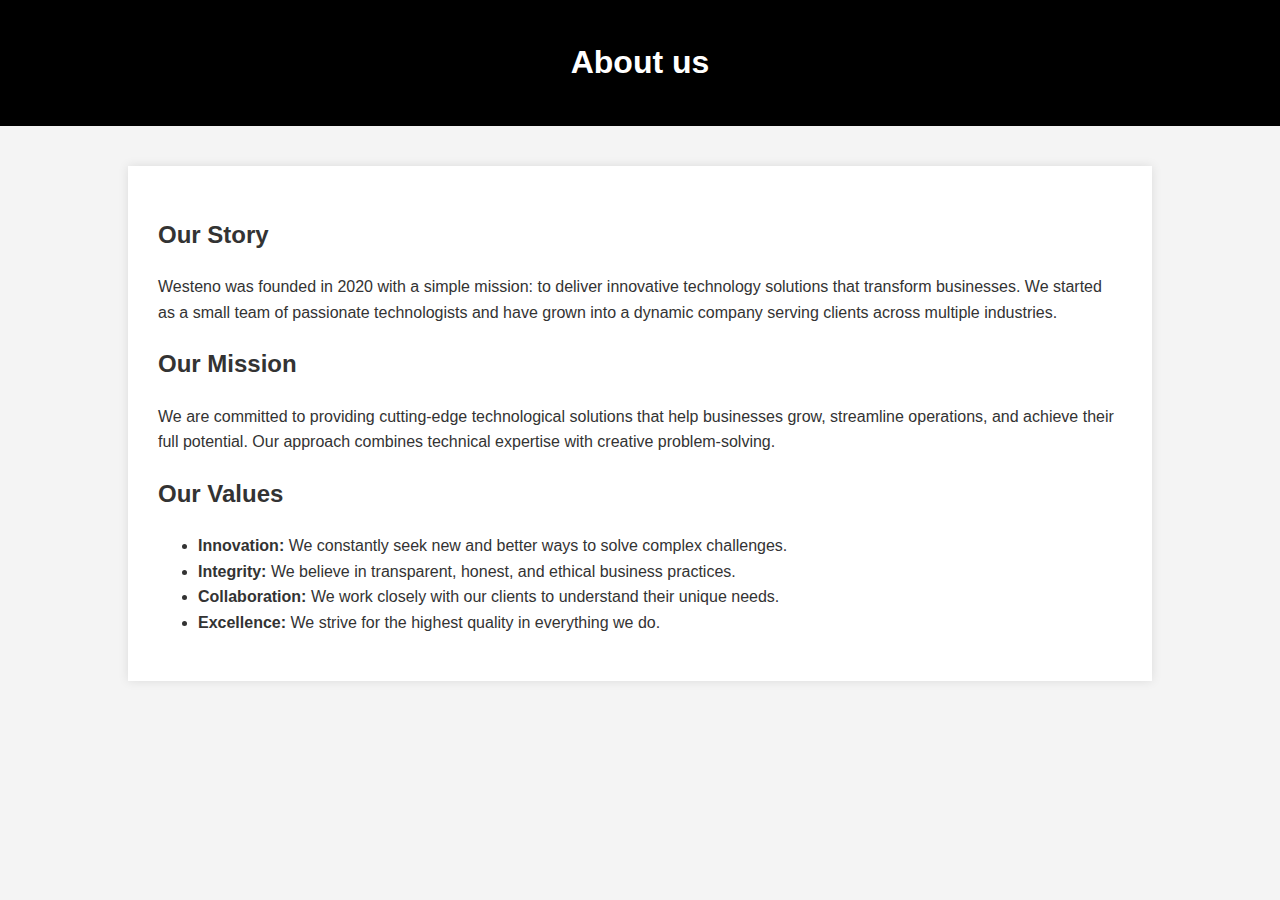
<file: About/about.html>
<!DOCTYPE html>
<html lang="en">
<head>
    <meta charset="UTF-8">
    <meta name="viewport" content="width=device-width, initial-scale=1.0">
    <title>About us</title>
    <style>
        body {
            font-family: Arial, sans-serif;
            line-height: 1.6;
            margin: 0;
            padding: 0;
            background-color: #f4f4f4;
            color: #333;
        }
        .container {
            width: 80%;
            margin: auto;
            overflow: hidden;
            padding: 20px;
        }
        header {
            background-color: black;
            color: white;
            text-align: center;
            padding: 1rem;
        }
        .about-content {
            background-color: white;
            padding: 30px;
            margin-top: 20px;
            box-shadow: 0 0 10px rgba(0,0,0,0.1);
        }
        .team-section {
            display: flex;
            justify-content: space-around;
            margin-top: 30px;
        }
        .team-member {
            text-align: center;
            width: 30%;
        }
        .team-member img {
            width: 150px;
            height: 150px;
            border-radius: 50%;
            object-fit: cover;
        }
        @media (max-width: 768px) {
            .team-section {
                flex-direction: column;
            }
            .team-member {
                width: 100%;
                margin-bottom: 20px;
            }
        }
    </style>
</head>
<body>
    <header>
        <h1>About us</h1>
    </header>
    
    <div class="container">
        <div class="about-content">
            <h2>Our Story</h2>
            <p>Westeno was founded in 2020 with a simple mission: to deliver innovative technology solutions that transform businesses. We started as a small team of passionate technologists and have grown into a dynamic company serving clients across multiple industries.</p>
            
            <h2>Our Mission</h2>
            <p>We are committed to providing cutting-edge technological solutions that help businesses grow, streamline operations, and achieve their full potential. Our approach combines technical expertise with creative problem-solving.</p>
            
            <h2>Our Values</h2>
            <ul>
                <li><strong>Innovation:</strong> We constantly seek new and better ways to solve complex challenges.</li>
                <li><strong>Integrity:</strong> We believe in transparent, honest, and ethical business practices.</li>
                <li><strong>Collaboration:</strong> We work closely with our clients to understand their unique needs.</li>
                <li><strong>Excellence:</strong> We strive for the highest quality in everything we do.</li>
            </ul>
        </div>

        
        </div>
    </div>
</body>
</html>
</file>
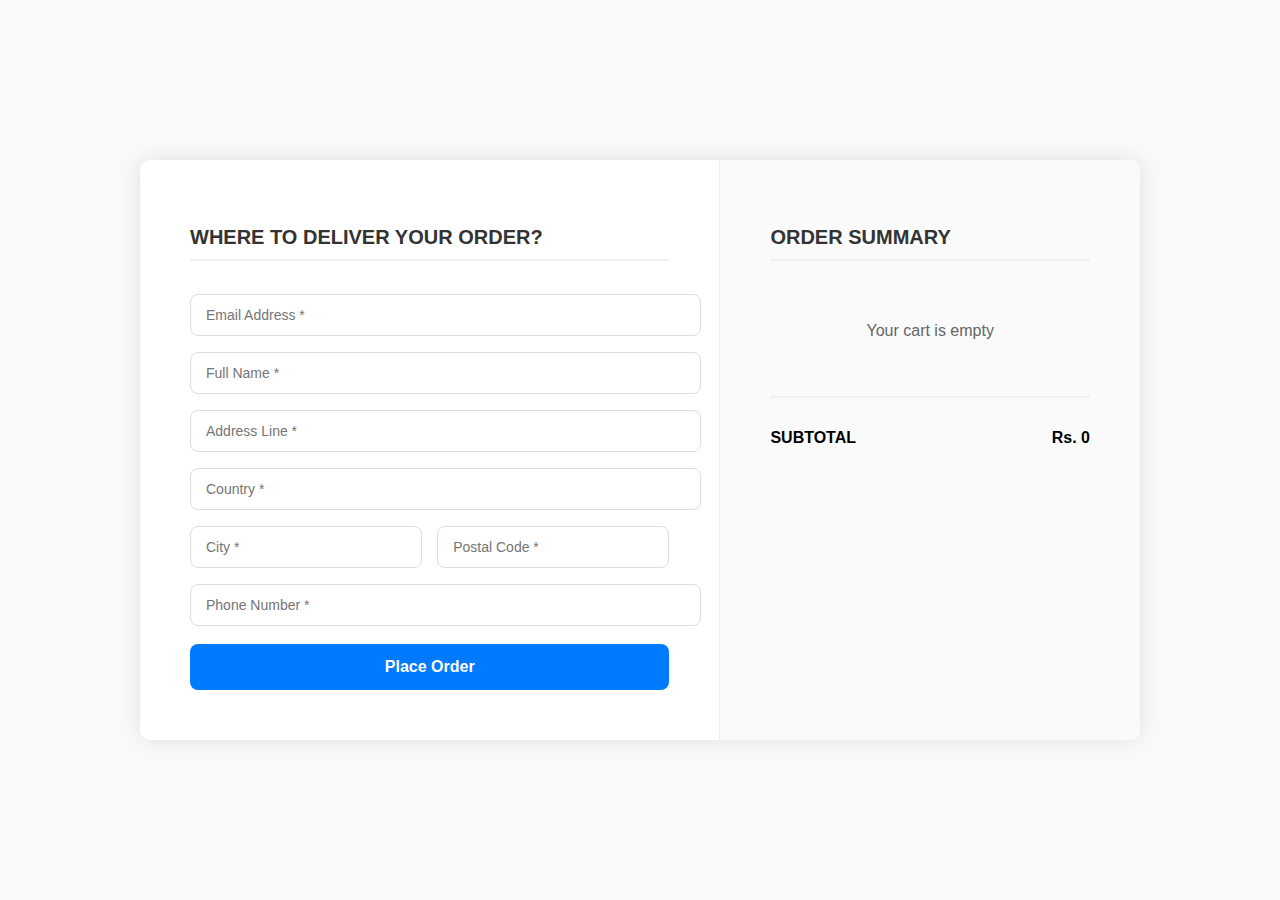
<file: CheckOut/checkout.html>
<!DOCTYPE html>
<html lang="en">

<head>
    <meta charset="UTF-8">
    <meta name="viewport" content="width=device-width, initial-scale=1.0">
    <title>Checkout | Men's Collection</title>
    <link rel="stylesheet" href="checkout.css">
    <link rel="stylesheet" href="https://cdnjs.cloudflare.com/ajax/libs/font-awesome/6.0.0/css/all.min.css">
</head>

<body>
    <div class="checkout-container">
        <div class="form-section">
            <h2>WHERE TO DELIVER YOUR ORDER?</h2>
            <div id="checkout-form" onsubmit="return false" >
                <input type="email" name="email" id="email" placeholder="Email Address *" required>
                <input type="text" name="name" id="name" placeholder="Full Name *" required>
                <input type="text" name="address" id="address" placeholder="Address Line *" required>
                <input type="text" name="country" placeholder="Country *" required>
                <div class="row">
                    <input type="text" name="city" placeholder="City *" required>
                    <input type="text" name="postalCode" placeholder="Postal Code *" required>
                </div>
                <input type="text" name="phone" id="phone" placeholder="Phone Number *" required>
                <button id="order-btn" >Place Order</button>
            </div>
        </div>
        
        <div class="summary-section">
            <h2>ORDER SUMMARY</h2>
            <div class="products-container">
                <!-- Products will be dynamically inserted here -->
            </div>
            <div class="subtotal">
                <p>SUBTOTAL</p>
                <p class="subtotal-amount">Rs. 0</p>
            </div>
        </div>
    </div>
    
    <script src="checkout.js"></script>
</body>
</html>
</file>
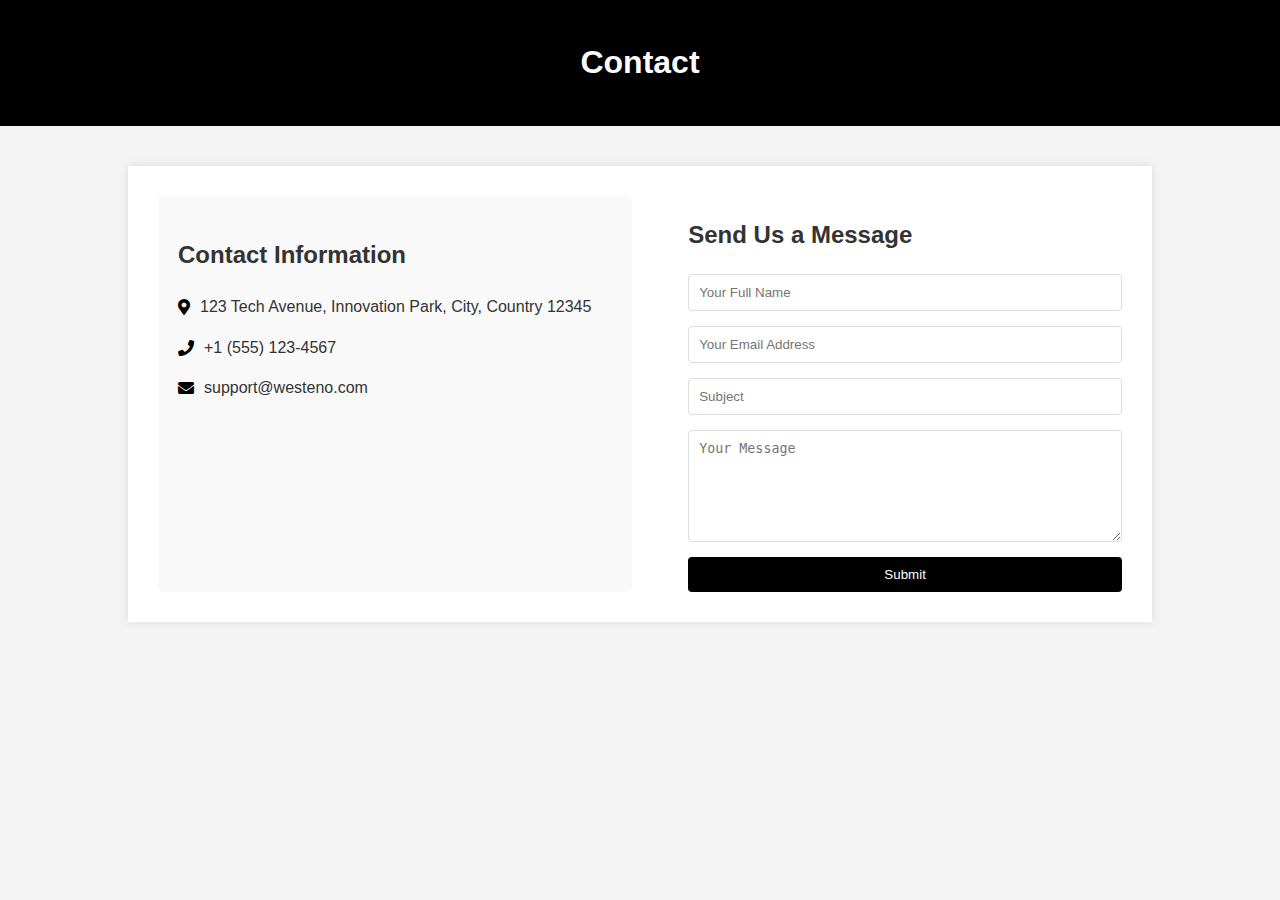
<file: Contact/contact.html>
<!DOCTYPE html>
<html lang="en">
<head>
    <meta charset="UTF-8">
    <meta name="viewport" content="width=device-width, initial-scale=1.0">
    <title>Contact Westeno - Get in Touch</title>
    <style>
        body {
            font-family: Arial, sans-serif;
            line-height: 1.6;
            margin: 0;
            padding: 0;
            background-color: #f4f4f4;
            color: #333;
        }
        .container {
            width: 80%;
            margin: auto;
            overflow: hidden;
            padding: 20px;
        }
        header {
            background-color: black;
            color: white;
            text-align: center;
            padding: 1rem;
        }
        .contact-section {
            background-color: white;
            padding: 30px;
            margin-top: 20px;
            box-shadow: 0 0 10px rgba(0,0,0,0.1);
            display: flex;
            justify-content: space-between;
        }
        .contact-info, .contact-form {
            width: 45%;
        }
        .contact-info {
            background-color: #f9f9f9;
            padding: 20px;
            border-radius: 5px;
        }
        .contact-form form {
            display: flex;
            flex-direction: column;
        }
        .contact-form input, 
        .contact-form textarea {
            margin-bottom: 15px;
            padding: 10px;
            border: 1px solid #ddd;
            border-radius: 4px;
        }
        .contact-form button {
            background-color: black;
            color: white;
            padding: 10px 20px;
            border: none;
            border-radius: 4px;
            cursor: pointer;
            transition: background-color 0.3s ease;
        }
        .contact-form button:hover {
            background-color: #023e6d;
        }
        .contact-info-item {
            margin-bottom: 15px;
            display: flex;
            align-items: center;
        }
        .contact-info-item i {
            margin-right: 10px;
            color: black;
        }
        @media (max-width: 768px) {
            .contact-section {
                flex-direction: column;
            }
            .contact-info, 
            .contact-form {
                width: 100%;
                margin-bottom: 20px;
            }
        }
    </style>
    <link rel="stylesheet" href="https://cdnjs.cloudflare.com/ajax/libs/font-awesome/5.15.3/css/all.min.css">
</head>
<body>
    <header>
        <h1>Contact </h1>
    </header>
    
    <div class="container">
        <div class="contact-section">
            <div class="contact-info">
                <h2>Contact Information</h2>
                <div class="contact-info-item">
                    <i class="fas fa-map-marker-alt"></i>
                    <span>123 Tech Avenue, Innovation Park, City, Country 12345</span>
                </div>
                <div class="contact-info-item">
                    <i class="fas fa-phone"></i>
                    <span>+1 (555) 123-4567</span>
                </div>
                <div class="contact-info-item">
                    <i class="fas fa-envelope"></i>
                    <span>support@westeno.com</span>
                </div>

                
            </div>
            
            <div class="contact-form">
                <h2>Send Us a Message</h2>
                <form action="#" method="post">
                    <input type="text" name="name" placeholder="Your Full Name" required>
                    <input type="email" name="email" placeholder="Your Email Address" required>
                    <input type="text" name="subject" placeholder="Subject" required>
                    <textarea name="message" placeholder="Your Message" rows="6" required></textarea>
                    <button type="submit">Submit</button>
                </form>
            </div>
        </div>
    </div>
</body>
</html>
</file>
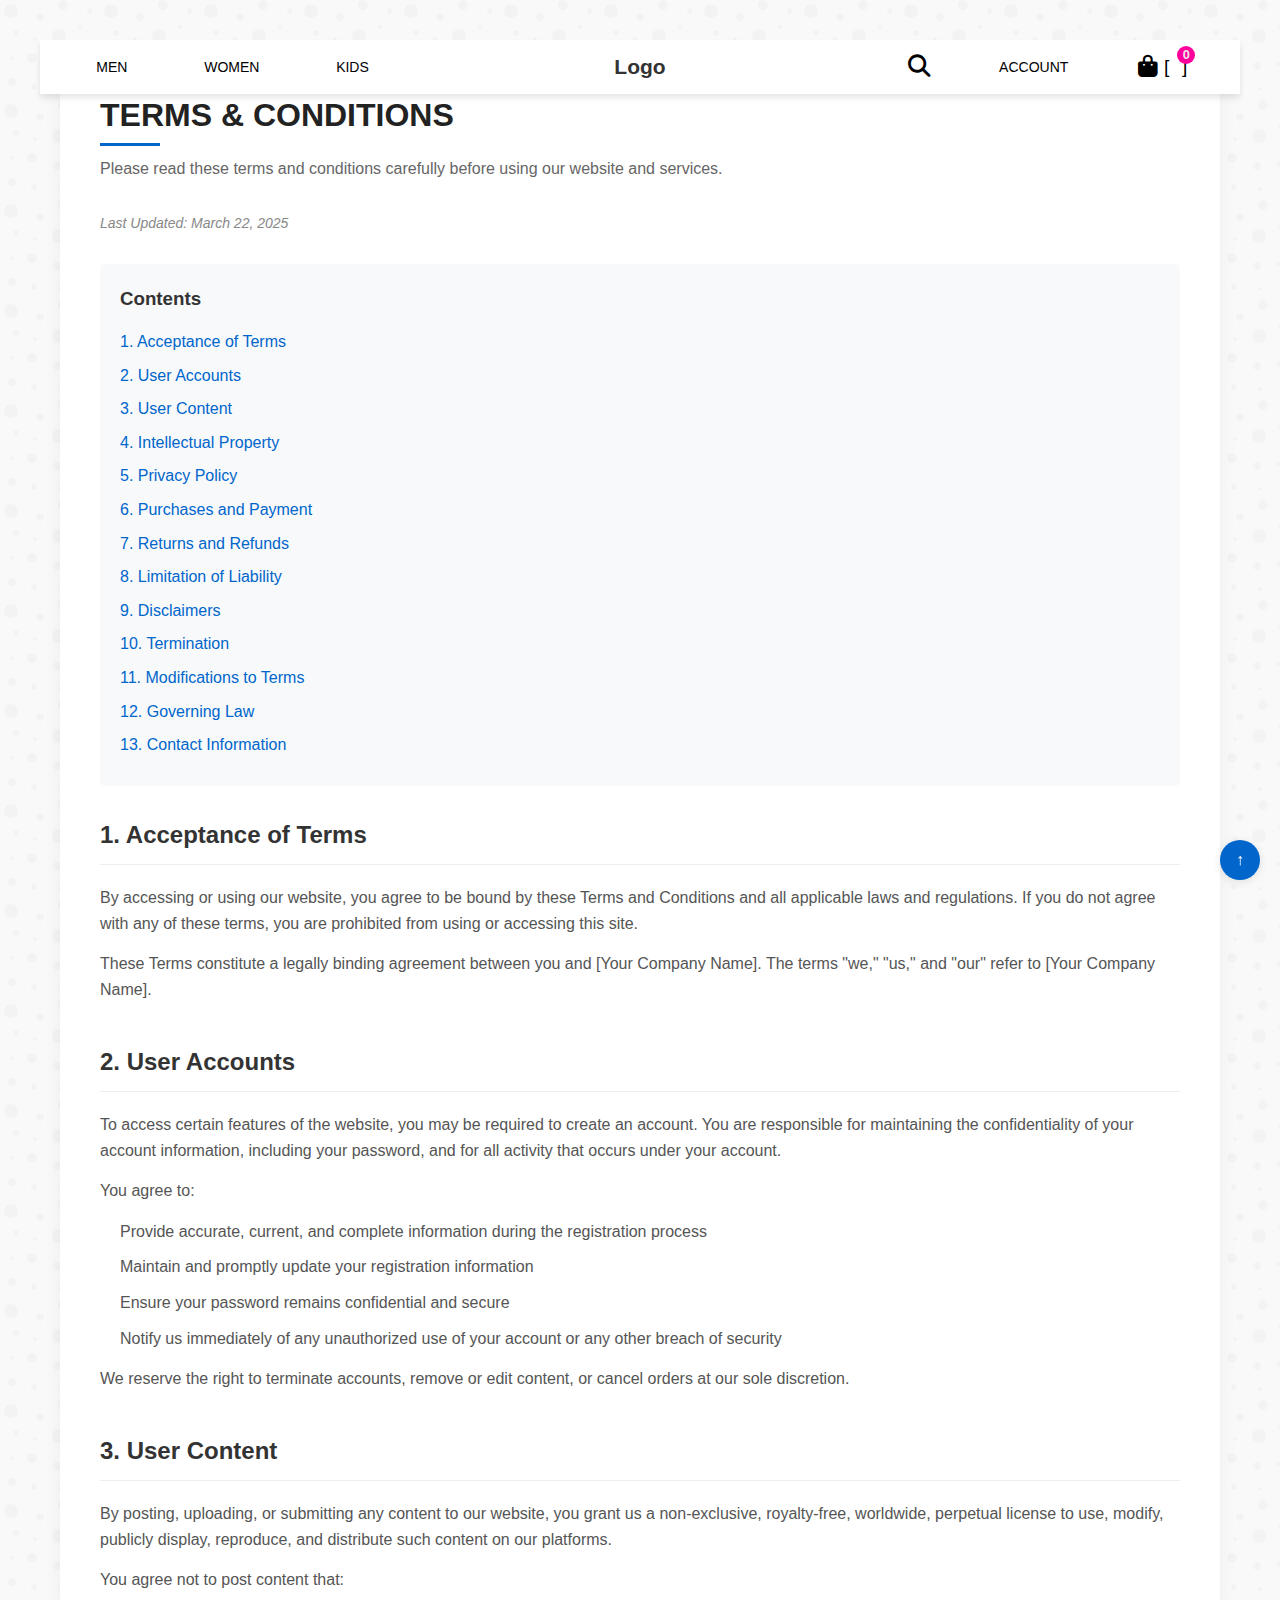
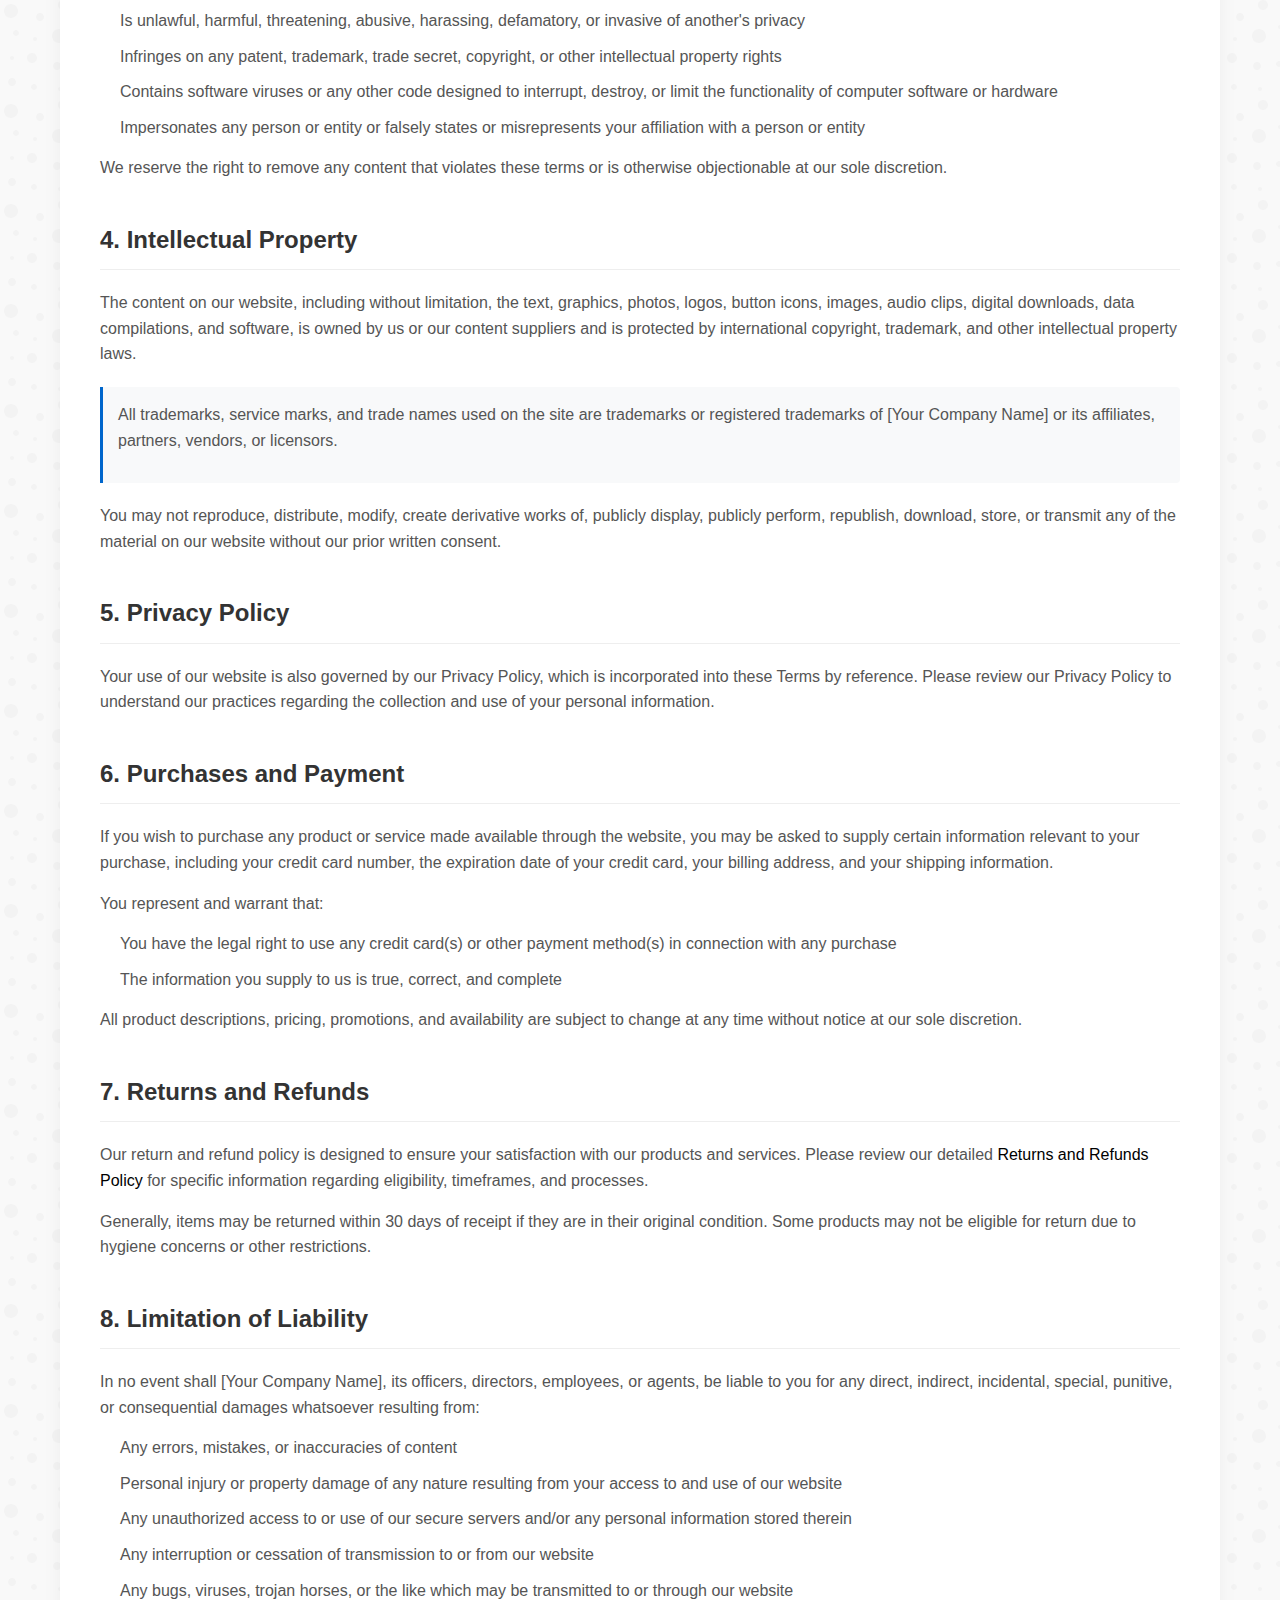
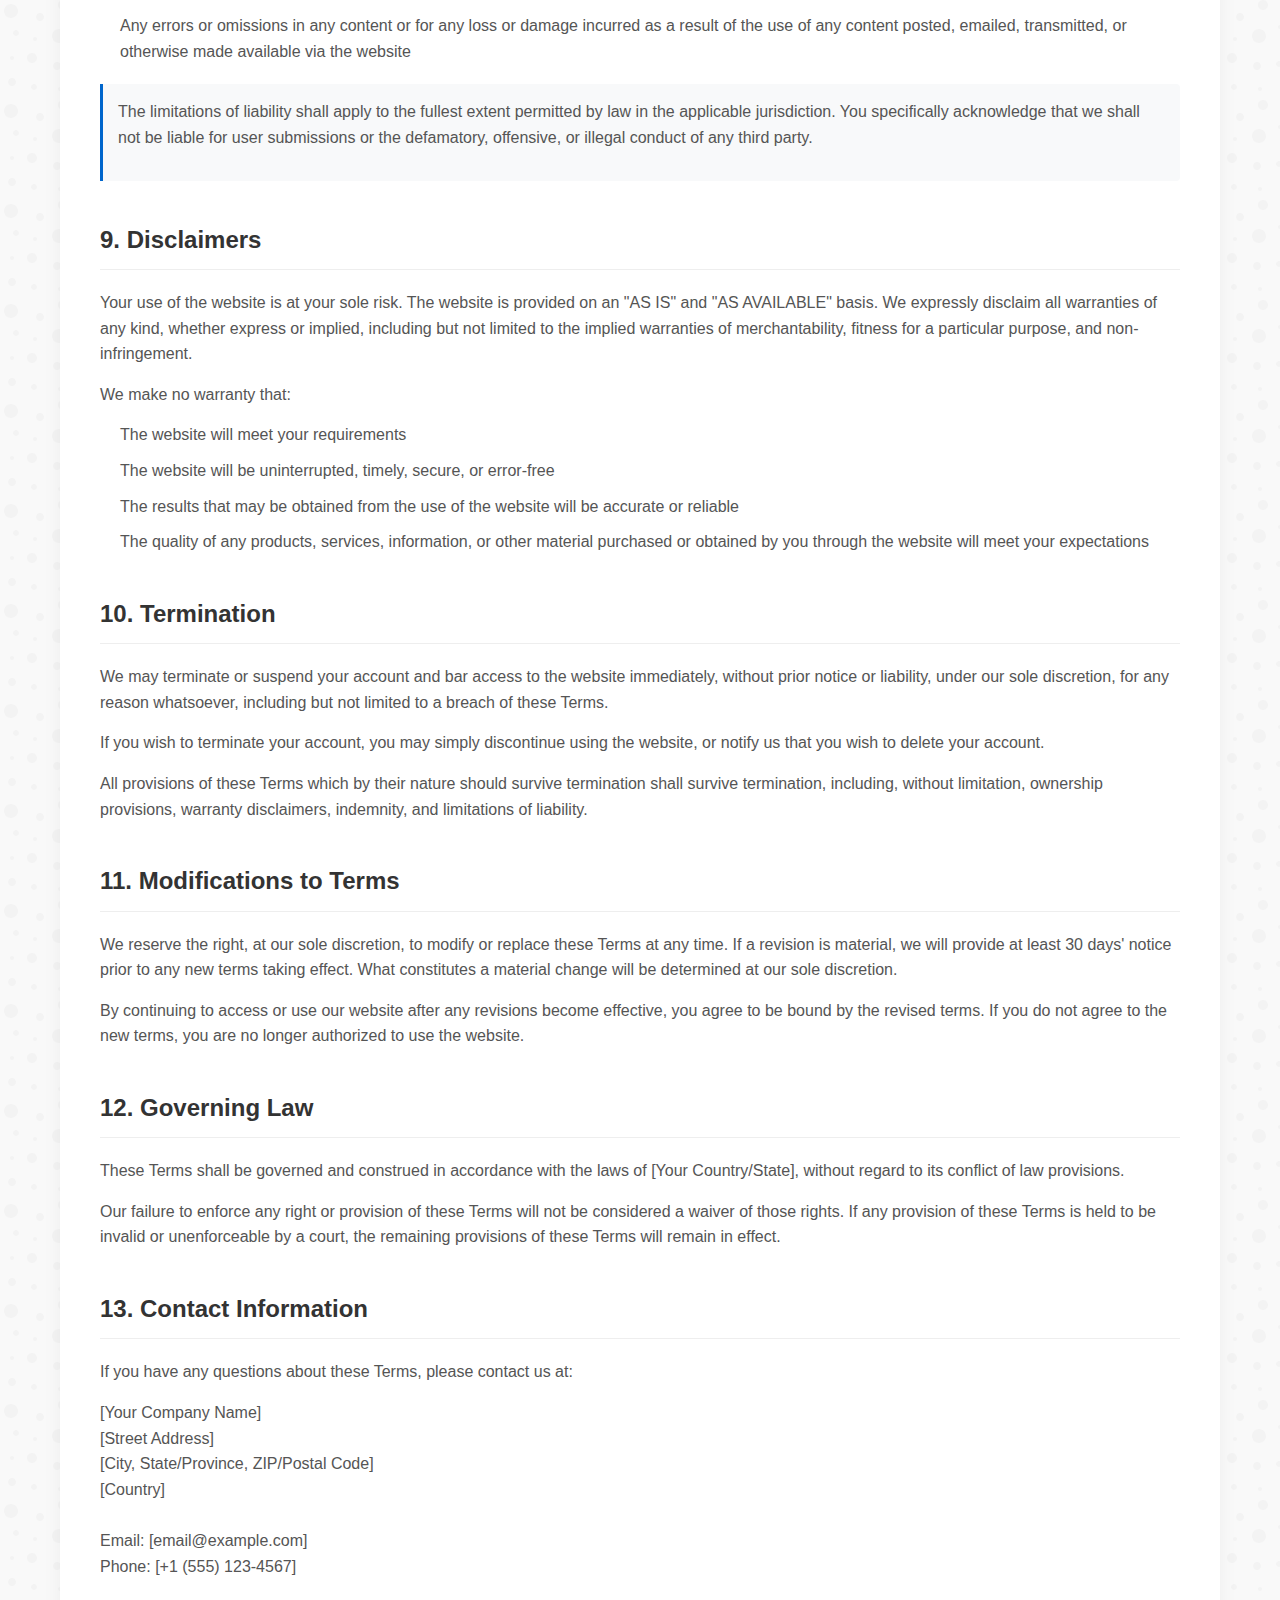
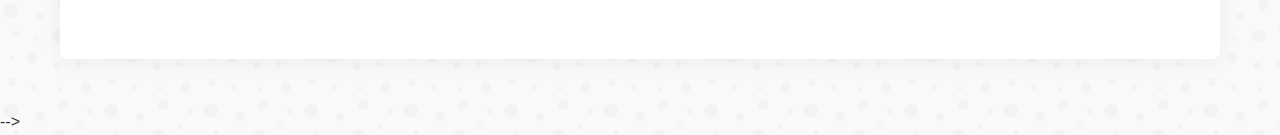
<file: Terms & Condition/termsCondition.html>
<!DOCTYPE html>
<html lang="en">

<head>
    <meta charset="UTF-8">
    <meta name="viewport" content="width=device-width, initial-scale=1.0">
    <title>Terms & Conditions</title>
    <link rel="stylesheet" href="../../style.css">
    <link rel="stylesheet" href="https://cdnjs.cloudflare.com/ajax/libs/font-awesome/6.7.2/css/all.min.css"
        integrity="sha512-Evv84Mr4kqVGRNSgIGL/F/aIDqQb7xQ2vcrdIwxfjThSH8CSR7PBEakCr51Ck+w+/U6swU2Im1vVX0SVk9ABhg=="
        crossorigin="anonymous" referrerpolicy="no-referrer" />

    <style>
        * {
            margin: 0;
            padding: 0;
            box-sizing: border-box;
        }

        body {
            font-family: 'Arial', sans-serif;
            line-height: 1.6;
            color: #333;
            background-color: #f9f9f9;
            background-image: url("data:image/svg+xml,%3Csvg width='100' height='100' viewBox='0 0 100 100' xmlns='http://www.w3.org/2000/svg'%3E%3Cpath d='M11 18c3.866 0 7-3.134 7-7s-3.134-7-7-7-7 3.134-7 7 3.134 7 7 7zm48 25c3.866 0 7-3.134 7-7s-3.134-7-7-7-7 3.134-7 7 3.134 7 7 7zm-43-7c1.657 0 3-1.343 3-3s-1.343-3-3-3-3 1.343-3 3 1.343 3 3 3zm63 31c1.657 0 3-1.343 3-3s-1.343-3-3-3-3 1.343-3 3 1.343 3 3 3zM34 90c1.657 0 3-1.343 3-3s-1.343-3-3-3-3 1.343-3 3 1.343 3 3 3zm56-76c1.657 0 3-1.343 3-3s-1.343-3-3-3-3 1.343-3 3 1.343 3 3 3zM12 86c2.21 0 4-1.79 4-4s-1.79-4-4-4-4 1.79-4 4 1.79 4 4 4zm28-65c2.21 0 4-1.79 4-4s-1.79-4-4-4-4 1.79-4 4 1.79 4 4 4zm23-11c2.76 0 5-2.24 5-5s-2.24-5-5-5-5 2.24-5 5 2.24 5 5 5zm-6 60c2.21 0 4-1.79 4-4s-1.79-4-4-4-4 1.79-4 4 1.79 4 4 4zm29 22c2.76 0 5-2.24 5-5s-2.24-5-5-5-5 2.24-5 5 2.24 5 5 5zM32 63c2.76 0 5-2.24 5-5s-2.24-5-5-5-5 2.24-5 5 2.24 5 5 5zm57-13c2.76 0 5-2.24 5-5s-2.24-5-5-5-5 2.24-5 5 2.24 5 5 5zm-9-21c1.105 0 2-.895 2-2s-.895-2-2-2-2 .895-2 2 .895 2 2 2zM60 91c1.105 0 2-.895 2-2s-.895-2-2-2-2 .895-2 2 .895 2 2 2zM35 41c1.105 0 2-.895 2-2s-.895-2-2-2-2 .895-2 2 .895 2 2 2zM12 60c1.105 0 2-.895 2-2s-.895-2-2-2-2 .895-2 2 .895 2 2 2z' fill='%23dddddd' fill-opacity='0.2' fill-rule='evenodd'/%3E%3C/svg%3E");
        }

        .container {
            max-width: 1200px;
            margin: 0 auto;
            padding: 0 20px;
        }

        header {
            background-color: #fff;
            box-shadow: 0 2px 10px rgba(0, 0, 0, 0.1);
            padding: 20px 0;
            position: sticky;
            top: 0;
            z-index: 100;
        }

        .header-content {
            display: flex;
            justify-content: space-between;
            align-items: center;
        }

        .logo {
            font-size: 24px;
            font-weight: 700;
            color: #333;
            text-decoration: none;
        }

        nav ul {
            display: flex;
            list-style: none;
        }

        nav ul li {
            margin-left: 30px;
        }

        nav ul li a {
            text-decoration: none;
            color: #555;
            font-weight: 500;
            transition: color 0.3s ease;
        }

        nav ul li a:hover {
            color: #0066cc;
        }

        .terms-section {
            background-color: #fff;
            border-radius: 8px;
            box-shadow: 0 4px 20px rgba(0, 0, 0, 0.05);
            margin: 50px 0;
            padding: 40px;
        }

        .terms-header {
            margin-bottom: 30px;
            position: relative;
        }

        .terms-header h1 {
            font-size: 32px;
            color: #222;
            margin-bottom: 15px;
            position: relative;
            display: inline-block;
        }

        .terms-header h1:after {
            content: '';
            position: absolute;
            left: 0;
            bottom: -5px;
            width: 60px;
            height: 3px;
            background-color: #0066cc;
        }

        .terms-header p {
            color: #666;
            font-size: 16px;
        }

        .last-updated {
            font-style: italic;
            color: #888;
            margin-bottom: 30px;
            font-size: 14px;
        }

        .section {
            margin-bottom: 40px;
        }

        .section h2 {
            font-size: 24px;
            color: #333;
            margin-bottom: 20px;
            padding-bottom: 10px;
            border-bottom: 1px solid #eee;
        }

        .section p,
        .section ul {
            margin-bottom: 15px;
            color: #555;
        }

        .section ul {
            padding-left: 20px;
        }

        .section li {
            margin-bottom: 10px;
        }

        .highlight {
            background-color: #f8f9fa;
            border-left: 3px solid #0066cc;
            padding: 15px;
            margin: 20px 0;
            border-radius: 0 4px 4px 0;
        }

        footer {
            background-color: #333;
            color: #fff;
            padding: 40px 0;
            margin-top: 50px;
        }

        .footer-content {
            display: flex;
            justify-content: space-between;
            flex-wrap: wrap;
        }

        .footer-column {
            flex: 1;
            min-width: 250px;
            margin-right: 20px;
            margin-bottom: 20px;
        }

        .footer-column h3 {
            font-size: 18px;
            margin-bottom: 20px;
            position: relative;
            padding-bottom: 10px;
        }

        .footer-column h3:after {
            content: '';
            position: absolute;
            left: 0;
            bottom: 0;
            width: 40px;
            height: 2px;
            background-color: #0066cc;
        }

        .footer-column ul {
            list-style: none;
        }

        .footer-column ul li {
            margin-bottom: 10px;
        }

        .footer-column ul li a {
            color: #ddd;
            text-decoration: none;
            transition: color 0.3s ease;
        }

        .footer-column ul li a:hover {
            color: #0066cc;
        }

        .footer-bottom {
            border-top: 1px solid #444;
            padding-top: 20px;
            margin-top: 20px;
            text-align: center;
            font-size: 14px;
            color: #aaa;
        }

        .table-of-contents {
            background-color: #f8f9fa;
            padding: 20px;
            border-radius: 5px;
            margin-bottom: 30px;
        }

        .table-of-contents h3 {
            margin-bottom: 15px;
        }

        .table-of-contents ul {
            list-style-type: none;
            padding-left: 0;
        }

        .table-of-contents ul li {
            margin-bottom: 8px;
        }

        .table-of-contents ul li a {
            color: #0066cc;
            text-decoration: none;
        }

        .table-of-contents ul li a:hover {
            text-decoration: underline;
        }

        .back-to-top {
            position: fixed;
            bottom: 20px;
            right: 20px;
            background-color: #0066cc;
            color: white;
            width: 40px;
            height: 40px;
            border-radius: 50%;
            display: flex;
            justify-content: center;
            align-items: center;
            text-decoration: none;
            box-shadow: 0 2px 10px rgba(0, 0, 0, 0.1);
            transition: background-color 0.3s;
        }

        .back-to-top:hover {
            background-color: #0055aa;
        }

        /* Responsive adjustments */
        @media (max-width: 768px) {
            .terms-section {
                padding: 30px 20px;
            }

            .terms-header h1 {
                font-size: 28px;
            }

            .section h2 {
                font-size: 22px;
            }

            nav {
                display: none;
            }
        }
    </style>
</head>

<body>

    <nav>

        <!-- HAMBURGER ICON -->
        <div id="menu">
            <span></span>
            <span></span>
            <span></span>
        </div>

        <!-- PAGE NAVIGATOR -->
        <div id="pageDirector">

            <a href="men.html">MEN</a>
            <a href="/Pages/Women Collection/women.html">WOMEN</a>
            <a href="kids.html">KIDS</a>

        </div>

        <!-- LOGO -->
        <div id="logo">
            <h2>
                Logo
            </h2>
        </div>

        <!-- OTHERS -->
        <div id="other">

            <button class="bagBtn" id="search">
                <i class="fa-solid fa-magnifying-glass"></i> 
                
            </button>
            <button class="bagBtn" id="accountBtn">ACCOUNT</button>
            <button class="bagBtn" id="openBag" > <span class="btnText"><i class="fa-solid fa-bag-shopping"></i></span> &nbsp;<span class="bracket">[</span>&nbsp; <span id="cartNumber">0</span> &nbsp;<span class="bracket">]</span> </button>

        </div>

        <div id="smallScreenNav">
            <a href="#">MEN</a>
            <div id="divider"></div>
            <a href="#">WOMEN</a>
            <div id="divider"></div>
            <a href="#">KIDS</a>
            <div id="divider"></div>

            <button class="bagBtn">ACCOUNT</button>
        </div>

        <div id="bags">
            
            <div id="bagTopSection">
                <h4>BAGS</h4>
                <p class="cross" id="closeBtn">
                    <i class="fa-solid fa-xmark"></i>
                </p>
            </div>

            <div id="bagCart">
                
            </div>

        </div>

</nav>


    <main class="container">
        <section class="terms-section">
            <div class="terms-header">
                <h1>TERMS & CONDITIONS</h1>
                <p>Please read these terms and conditions carefully before using our website and services.</p>
            </div>

            <p class="last-updated">Last Updated: March 22, 2025</p>

            <div class="table-of-contents">
                <h3>Contents</h3>
                <ul>
                    <li><a href="#acceptance">1. Acceptance of Terms</a></li>
                    <li><a href="#account">2. User Accounts</a></li>
                    <li><a href="#content">3. User Content</a></li>
                    <li><a href="#intellectual">4. Intellectual Property</a></li>
                    <li><a href="#privacy">5. Privacy Policy</a></li>
                    <li><a href="#purchases">6. Purchases and Payment</a></li>
                    <li><a href="#returns">7. Returns and Refunds</a></li>
                    <li><a href="#liability">8. Limitation of Liability</a></li>
                    <li><a href="#disclaimers">9. Disclaimers</a></li>
                    <li><a href="#termination">10. Termination</a></li>
                    <li><a href="#modifications">11. Modifications to Terms</a></li>
                    <li><a href="#governing">12. Governing Law</a></li>
                    <li><a href="#contact">13. Contact Information</a></li>
                </ul>
            </div>

            <div id="acceptance" class="section">
                <h2>1. Acceptance of Terms</h2>
                <p>By accessing or using our website, you agree to be bound by these Terms and Conditions and all
                    applicable laws and regulations. If you do not agree with any of these terms, you are prohibited
                    from using or accessing this site.</p>
                <p>These Terms constitute a legally binding agreement between you and [Your Company Name]. The terms
                    "we," "us," and "our" refer to [Your Company Name].</p>
            </div>

            <div id="account" class="section">
                <h2>2. User Accounts</h2>
                <p>To access certain features of the website, you may be required to create an account. You are
                    responsible for maintaining the confidentiality of your account information, including your
                    password, and for all activity that occurs under your account.</p>
                <p>You agree to:</p>
                <ul>
                    <li>Provide accurate, current, and complete information during the registration process</li>
                    <li>Maintain and promptly update your registration information</li>
                    <li>Ensure your password remains confidential and secure</li>
                    <li>Notify us immediately of any unauthorized use of your account or any other breach of security
                    </li>
                </ul>
                <p>We reserve the right to terminate accounts, remove or edit content, or cancel orders at our sole
                    discretion.</p>
            </div>

            <div id="content" class="section">
                <h2>3. User Content</h2>
                <p>By posting, uploading, or submitting any content to our website, you grant us a non-exclusive,
                    royalty-free, worldwide, perpetual license to use, modify, publicly display, reproduce, and
                    distribute such content on our platforms.</p>
                <p>You agree not to post content that:</p>
                <ul>
                    <li>Is unlawful, harmful, threatening, abusive, harassing, defamatory, or invasive of another's
                        privacy</li>
                    <li>Infringes on any patent, trademark, trade secret, copyright, or other intellectual property
                        rights</li>
                    <li>Contains software viruses or any other code designed to interrupt, destroy, or limit the
                        functionality of computer software or hardware</li>
                    <li>Impersonates any person or entity or falsely states or misrepresents your affiliation with a
                        person or entity</li>
                </ul>
                <p>We reserve the right to remove any content that violates these terms or is otherwise objectionable at
                    our sole discretion.</p>
            </div>

            <div id="intellectual" class="section">
                <h2>4. Intellectual Property</h2>
                <p>The content on our website, including without limitation, the text, graphics, photos, logos, button
                    icons, images, audio clips, digital downloads, data compilations, and software, is owned by us or
                    our content suppliers and is protected by international copyright, trademark, and other intellectual
                    property laws.</p>
                <div class="highlight">
                    <p>All trademarks, service marks, and trade names used on the site are trademarks or registered
                        trademarks of [Your Company Name] or its affiliates, partners, vendors, or licensors.</p>
                </div>
                <p>You may not reproduce, distribute, modify, create derivative works of, publicly display, publicly
                    perform, republish, download, store, or transmit any of the material on our website without our
                    prior written consent.</p>
            </div>

            <div id="privacy" class="section">
                <h2>5. Privacy Policy</h2>
                <p>Your use of our website is also governed by our Privacy Policy, which is incorporated into these
                    Terms by reference. Please review our Privacy Policy to understand our practices regarding the
                    collection and use of your personal information.</p>
            </div>

            <div id="purchases" class="section">
                <h2>6. Purchases and Payment</h2>
                <p>If you wish to purchase any product or service made available through the website, you may be asked
                    to supply certain information relevant to your purchase, including your credit card number, the
                    expiration date of your credit card, your billing address, and your shipping information.</p>
                <p>You represent and warrant that:</p>
                <ul>
                    <li>You have the legal right to use any credit card(s) or other payment method(s) in connection with
                        any purchase</li>
                    <li>The information you supply to us is true, correct, and complete</li>
                </ul>
                <p>All product descriptions, pricing, promotions, and availability are subject to change at any time
                    without notice at our sole discretion.</p>
            </div>

            <div id="returns" class="section">
                <h2>7. Returns and Refunds</h2>
                <p>Our return and refund policy is designed to ensure your satisfaction with our products and services.
                    Please review our detailed <a href="/returns-policy">Returns and Refunds Policy</a> for specific
                    information regarding eligibility, timeframes, and processes.</p>
                <p>Generally, items may be returned within 30 days of receipt if they are in their original condition.
                    Some products may not be eligible for return due to hygiene concerns or other restrictions.</p>
            </div>

            <div id="liability" class="section">
                <h2>8. Limitation of Liability</h2>
                <p>In no event shall [Your Company Name], its officers, directors, employees, or agents, be liable to
                    you for any direct, indirect, incidental, special, punitive, or consequential damages whatsoever
                    resulting from:</p>
                <ul>
                    <li>Any errors, mistakes, or inaccuracies of content</li>
                    <li>Personal injury or property damage of any nature resulting from your access to and use of our
                        website</li>
                    <li>Any unauthorized access to or use of our secure servers and/or any personal information stored
                        therein</li>
                    <li>Any interruption or cessation of transmission to or from our website</li>
                    <li>Any bugs, viruses, trojan horses, or the like which may be transmitted to or through our website
                    </li>
                    <li>Any errors or omissions in any content or for any loss or damage incurred as a result of the use
                        of any content posted, emailed, transmitted, or otherwise made available via the website</li>
                </ul>
                <div class="highlight">
                    <p>The limitations of liability shall apply to the fullest extent permitted by law in the applicable
                        jurisdiction. You specifically acknowledge that we shall not be liable for user submissions or
                        the defamatory, offensive, or illegal conduct of any third party.</p>
                </div>
            </div>

            <div id="disclaimers" class="section">
                <h2>9. Disclaimers</h2>
                <p>Your use of the website is at your sole risk. The website is provided on an "AS IS" and "AS
                    AVAILABLE" basis. We expressly disclaim all warranties of any kind, whether express or implied,
                    including but not limited to the implied warranties of merchantability, fitness for a particular
                    purpose, and non-infringement.</p>
                <p>We make no warranty that:</p>
                <ul>
                    <li>The website will meet your requirements</li>
                    <li>The website will be uninterrupted, timely, secure, or error-free</li>
                    <li>The results that may be obtained from the use of the website will be accurate or reliable</li>
                    <li>The quality of any products, services, information, or other material purchased or obtained by
                        you through the website will meet your expectations</li>
                </ul>
            </div>

            <div id="termination" class="section">
                <h2>10. Termination</h2>
                <p>We may terminate or suspend your account and bar access to the website immediately, without prior
                    notice or liability, under our sole discretion, for any reason whatsoever, including but not limited
                    to a breach of these Terms.</p>
                <p>If you wish to terminate your account, you may simply discontinue using the website, or notify us
                    that you wish to delete your account.</p>
                <p>All provisions of these Terms which by their nature should survive termination shall survive
                    termination, including, without limitation, ownership provisions, warranty disclaimers, indemnity,
                    and limitations of liability.</p>
            </div>

            <div id="modifications" class="section">
                <h2>11. Modifications to Terms</h2>
                <p>We reserve the right, at our sole discretion, to modify or replace these Terms at any time. If a
                    revision is material, we will provide at least 30 days' notice prior to any new terms taking effect.
                    What constitutes a material change will be determined at our sole discretion.</p>
                <p>By continuing to access or use our website after any revisions become effective, you agree to be
                    bound by the revised terms. If you do not agree to the new terms, you are no longer authorized to
                    use the website.</p>
            </div>

            <div id="governing" class="section">
                <h2>12. Governing Law</h2>
                <p>These Terms shall be governed and construed in accordance with the laws of [Your Country/State],
                    without regard to its conflict of law provisions.</p>
                <p>Our failure to enforce any right or provision of these Terms will not be considered a waiver of those
                    rights. If any provision of these Terms is held to be invalid or unenforceable by a court, the
                    remaining provisions of these Terms will remain in effect.</p>
            </div>

            <div id="contact" class="section">
                <h2>13. Contact Information</h2>
                <p>If you have any questions about these Terms, please contact us at:</p>
                <p>
                    [Your Company Name]<br>
                    [Street Address]<br>
                    [City, State/Province, ZIP/Postal Code]<br>
                    [Country]<br><br>
                    Email: [email@example.com]<br>
                    Phone: [+1 (555) 123-4567]
                </p>
            </div>
        </section>
    </main>

    <!-- <footer>
        <div class="container">
            <div class="footer-content">
                <div class="footer-column">
                    <h3>About Us</h3>
                    <p>We are dedicated to providing high-quality products and exceptional customer service.</p>
                </div>
                <div class="footer-column">
                    <h3>Quick Links</h3>
                    <ul>
                        <li><a href="/">Home</a></li>
                        <li><a href="/products">Products</a></li>
                        <li><a href="/about">About Us</a></li>
                        <li><a href="/contact">Contact Us</a></li>
                    </ul>
                </div>
                <div class="footer-column">
                    <h3>Legal</h3>
                    <ul>
                        <li><a href="/terms">Terms & Conditions</a></li>
                        <li><a href="/privacy">Privacy Policy</a></li>
                        <li><a href="/shipping">Shipping Policy</a></li>
                        <li><a href="/returns">Returns Policy</a></li>
                    </ul>
                </div>
            </div>
            <!-- <div class="footer-bottom">
                <p>&copy; 2025 [Your Company Name]. All Rights Reserved.</p>
            </div>
        </div>
    </footer> --> -->

    <a href="#" class="back-to-top">↑</a>
</body>

<script src="../../script.js"></script>

</html>
</file>
<file: CheckOut/checkout.css>
body {
    font-family: 'Arial', sans-serif;
    background-color: #f8f9fa;
    margin: 0;
    padding: 0;
    display: flex;
    justify-content: center;
    align-items: center;
    min-height: 100vh;
}

.checkout-container {
    display: flex;
    background-color: white;
    box-shadow: 0 0 20px rgba(0, 0, 0, 0.1);
    border-radius: 10px;
    overflow: hidden;
    width: 90%;
    max-width: 1000px;
    margin: 20px 0;
}

.form-section, .summary-section {
    padding: 50px;
    box-sizing: border-box;
}

.form-section {
    flex: 1.5;
    border-right: 1px solid #eee;
}

.summary-section {
    flex: 1;
    background-color: #fafafa;
}

h2 {
    font-size: 20px;
    margin-bottom: 25px;
    color: #333;
    padding-bottom: 10px;
    border-bottom: 2px solid #f0f0f0;
}

input {
    width: 100%;
    padding: 12px 15px;
    margin: 8px 0;
    border-radius: 8px;
    border: 1px solid #ddd;
    font-size: 14px;
    transition: border 0.3s;
}

input:focus {
    border-color: #007bff;
    outline: none;
}

.row {
    display: flex;
    gap: 15px;
}

.row input {
    flex: 1;
}

button {
    background: #007bff;
    color: white;
    border: none;
    padding: 14px;
    border-radius: 8px;
    font-size: 16px;
    font-weight: bold;
    cursor: pointer;
    margin-top: 10px;
    transition: all 0.3s;
    width: 100%;
}

button[type="submit"]:hover {
    background: #0056b3;
}

.product {
    display: flex;
    gap: 15px;
    margin-bottom: 20px;
    align-items: center;
    padding: 10px;
    background: white;
    border-radius: 8px;
    box-shadow: 0 2px 5px rgba(0,0,0,0.05);
}

.product-image {
    width: 80px;
    height: 80px;
    border-radius: 8px;
    object-fit: cover;
}

.image-placeholder {
    width: 80px;
    height: 80px;
    background: #f5f5f5;
    border-radius: 8px;
    display: flex;
    align-items: center;
    justify-content: center;
    color: #999;
}

.product-details {
    flex: 1;
}

.product-details p:first-child {
    font-weight: bold;
    margin-bottom: 5px;
    font-size: 14px;
}

.product-details p:nth-child(2) {
    color: #007bff;
    font-weight: bold;
    margin-bottom: 10px;
    font-size: 15px;
}

.actions {
    display: flex;
    align-items: center;
    gap: 8px;
}

.quantity-btn {
    background: #f0f0f0;
    border: none;
    width: 25px;
    height: 25px;
    border-radius: 50%;
    display: flex;
    align-items: center;
    justify-content: center;
    cursor: pointer;
    transition: background 0.2s;
    font-size: 12px;
}

.quantity-btn:hover {
    background: #e0e0e0;
}

.quantity {
    min-width: 20px;
    text-align: center;
    font-size: 14px;
}

.like-btn {
    color: #ff6b6b;
    cursor: pointer;
    font-size: 16px;
    transition: all 0.2s;
}

.like-btn:hover, .like-btn.active {
    color: #ff0000;
}

.remove-btn {
    color: #999;
    cursor: pointer;
    font-size: 14px;
    margin-left: 5px;
    transition: all 0.2s;
}

.remove-btn:hover {
    color: #ff0000;
}

.subtotal {
    display: flex;
    justify-content: space-between;
    font-weight: bold;
    margin-top: 20px;
    padding-top: 15px;
    border-top: 2px solid #f0f0f0;
    font-size: 16px;
}

.empty-cart {
    text-align: center;
    padding: 20px;
    color: #666;
}

@media (max-width: 768px) {
    .checkout-container {
        flex-direction: column;
    }
    
    .form-section {
        border-right: none;
        border-bottom: 1px solid #eee;
    }
    
    .row {
        flex-direction: column;
        gap: 0;
    }
}
</file>
<file: style.css>
* {
    margin: 0;
    padding: 0;
    box-sizing: border-box;
}

body {
    background: #eaeaea;
    font-family: 'Segoe UI', Tahoma, Geneva, Verdana, sans-serif;
}

a {
    text-decoration: none;
    color: black;
}

ul li {
    list-style: none;
}

button {
    cursor: pointer;
}


/* NAV BAR STYLING */

nav {
    height: max-content;
    background-color: #fff;
    margin: 40px;
    display: flex;
    justify-content: space-between;
    align-items: center;
    padding: 10px 18px;
    position: absolute;
    top: 0;
    left: 0;
    z-index: 999;
    box-shadow: 0px 4px 6px rgba(0, 0, 0, 0.1);
    width: calc(100% - 80px);
    font-size: 14px;
}

/* nav div {
    width: 100%;
} */

/* MENU ICON DESIGN */

#menu {
    display: none;
    width: 30px;
    flex-direction: column;
    row-gap: 4px;
    cursor: pointer;
    position: relative;
    z-index: 9999;
}

#menu span {
    width: 100%;
    border: 1.7px solid #111;
    transition: all 0.3s ease;
    transform-origin: center;
}

#menu.active span:nth-child(1) {
    transform: translateY(9px) rotate(45deg);
}

#menu.active span:nth-child(2) {
    opacity: 0;
}

#menu.active span:nth-child(3) {
    transform: translateY(-6px) rotate(-45deg);
}

#pageDirector {
    width: 30%;
    display: flex;
    justify-content: space-around;
    align-items: center;
}


#other {
    width: 30%;
    display: flex;
    justify-content: space-around;
    align-items: center;
}

#logo {
    display: flex;
    justify-content: center;
}

#logo img {
    width: 100%;
}

.bagBtn {
    background: none;
    border: none;
    cursor: pointer;
    font-size: 1.4rem;
}

#smallScreenNav {
    display: none;
    width: 100%;
    height: 100vh;
    position: fixed;
    top: 0;
    left: 0;
    background-color: #fff;
    flex-direction: column;
    visibility: hidden;
    opacity: 0;
    transition: opacity 0.3s ease, visibility 0.3s ease;
    padding: 150px 21px;
    row-gap: 8px;
}

#smallScreenNav a {
    font-size: 18px;
}

#smallScreenNav button {
    font-size: 18px;
    text-align: left;
}

#smallScreenNav div {
    margin: 8px 0;
}


#smallScreenNav.active {
    display: flex;
    opacity: 1;
    visibility: visible;
}

#checkoutBtn {
    width: 90%;
    position: absolute;
    bottom: 6%;
}

#checkoutBtn button {
    border: none;
    background: #FF009D;
    color: #fff;
    width: 100%;
    padding: 12px 6px;
    font-size: 16px;
    font-weight: 500;
}

#checkoutBtn button:hover {
    background: #c2012e;
}

#checkoutButton:disabled {
    opacity: 0.5;
    cursor: not-allowed;
}

.userDropdown {
    position: relative;
    display: inline-block;
}

.userMenu {
    background: none;
    border: none;
    cursor: pointer;
    padding: 8px;
    font-size: inherit;
    display: flex;
    align-items: center;
    gap: 10px;
}

.dropdown-content {
    display: none;
    position: absolute;
    right: 0;
    background-color: #fff;
    min-width: 160px;
    z-index: 1;
    border-radius: 4px;
    padding: 12px;
}

.dropdown-content span {
    display: block;
    padding: 8px 0;
}

#logout-btn {
    width: 100%;
    padding: 8px 0;
    background: none;
    border: none;
    text-align: left;
    cursor: pointer;
    font-size: inherit;
}

#logout-btn:hover {
    color: #FF009D;
    font-weight: 600;
}

.userDropdown:hover .dropdown-content {
    display: block;
}


/* MAIN SECTION STYLING (VIDEO) */

#home {
    min-height: 100vh;
    width: 100%;
}

#home video {
    width: 100%;
    height: 100vh;
    object-fit: cover;
    position: absolute;
    top: 0;
    left: 0;
}

#video::before {
    content: '';
    position: absolute;
    top: 0;
    left: 0;
    background-color: rgba(0, 0, 0, 0.6);
    width: 100%;
    height: 100%;
    z-index: 1;
}

#video {
    position: relative;
    top: 0;
    width: 100%;
    height: 100vh;
    overflow: hidden;
}

#video video {
    position: absolute;
    top: 0;
    left: 0;
    width: 100%;
    height: 100%;
    object-fit: cover;
}

#video div {
    position: absolute;
    top: 50%;
    left: 50%;
    transform: translate(-50%, -50%);
    z-index: 6;
    color: #eaeaea;
    text-align: center;
    display: flex;
    flex-direction: column;
    align-items: center;
    z-index: 2;
}

.scroll-text {
    margin-top: 1rem;
    color: #FF009D;
}

#homeMainText {
    font-size: 3rem;
}

#mainBtn {
    background-color: #fff;
    border: none;
    padding: 10px 22px;
    font-size: 14px;
    font-weight: 300;
    display: flex;
    justify-content: space-between;
    width: 150px;
    margin-top: 1rem;
}

#mainBtn:hover {
    background-color: #FF009D;
    color: #fff;
}


/* PRODUCT CARDS */

#cards {
    display: flex;
    justify-content: center;
    flex-wrap: wrap;
    gap: 8px;
    padding: 40px 0;
}

#accountBtn{
    font-size: 14px;
}

#card {
    overflow: hidden;
    transition: transform 0.3s, box-shadow 0.3s;
    text-align: center;
    width: 300px;
    background-color: #fff;
}

#card img {
    width: 100%;
    height: 400px;
    object-fit: contain;
}

#card div {
    padding: 10px;
}

#card img:hover {
    transform: scale(1.02);
}

#title-card {
    text-align: left;
    display: flex;
    justify-content: space-between;
}

#title {
    font-size: 18px;
    font-weight: 400;
}

#price {
    font-size: 16px;
    color: #1a1a1aa9;
}





/* NEW COLLECTION STLYING */

#newCollection {
    margin-top: 0;
    padding-top: 2rem;
    width: 100%;
    min-height: 100vh;
    position: relative;
    z-index: 2;
    display: flex;
    justify-content: center;
}

#newCollection::before {
    content: '';
    position: absolute;
    top: 0;
    left: 0;
    width: 100%;
    min-height: 100vh;
    height: 100%;
    background-image: url('./Assests/texture.jpg');
    /* background-repeat: no-repeat; */
    background-size: cover;
    background-position: center;
    opacity: 0.2;
    z-index: -1;
}

#NCContent {
    width: 1280px;
}

#contentHeading {
    margin-top: 2rem;
}

#NCContent div h3 {
    text-align: center;
    font-size: 2rem;
    font-weight: 700;
}


/* ACCESSORIES */

#accessory {
    width: 100%;
    min-height: 100vh;
    display: flex;
}

#accessoryOne,
#accessoryTwo {
    width: 50vw;
    height: 100vh;
}

#accessoryOne {
    background: url('./Assests/accessoryOne.jpg');
    background-position: center;
    background-size: cover;
    position: relative;
    display: flex;
    align-items: flex-end;
}

#accessoryOne::before {
    content: '';
    background: #c20178;
    position: absolute;
    top: 0;
    left: 0;
    opacity: 0.8;
    width: 100%;
    height: 100vh;
}

.accessory-content {
    position: relative;
    bottom: 6%;
    left: 6%;
    z-index: 8;
    color: #eaeaea;
    padding: 22px 0;
    text-align: left;
    width: max-content;
    display: flex;
    flex-direction: column;
    row-gap: 0.3rem;
}

.accessory-heading {
    font-size: 48px;
    font-weight: 700;
}

.accessory-txt {
    font-size: 1rem;
    font-weight: 500;
}

.bracket {
    font-size: 1.2rem;
}

.accessory-btn {
    background-color: transparent;
    border: none;
    color: #eaeaea;
    font-size: 1rem;
    font-weight: 600;
    letter-spacing: 2px;
    padding-left: 4px;
    cursor: pointer;
    position: relative;
}

.accessory-btn::after {
    content: '';
    position: absolute;
    left: 0;
    bottom: -2px;
    width: 0;
    height: 2px;
    background-color: #eaeaea;
    transition: width 0.3s ease-in;
}

.accessory-btn:hover::after {
    width: 100%;
}

/* ACCESSORY NO.2 */

#accessoryTwo {
    background: url('./Assests/accessoryTwo.jpg');
    background-position: center;
    background-size: cover;
    position: relative;
    display: flex;
    align-items: flex-end;
}

#accessoryTwo::before {
    content: '';
    background: #c2012e;
    position: absolute;
    top: 0;
    left: 0;
    opacity: 0.8;
    width: 100%;
    height: 100vh;
}

/* FOOTER */

footer {
    width: 100%;
    min-height: 100vh;
    position: relative;
    display: flex;
    justify-content: center;
}

footer::before {
    content: '';
    position: absolute;
    width: 100%;
    height: 100%;
    background-image: url('./Assests/texture.jpg');
    background-position: center;
    background-size: cover;
    background-repeat: no-repeat;
    opacity: 0.1;

}

#footerContainer {
    width: 1280px;
    position: relative;
    z-index: 2;
}

#community {
    display: flex;
    align-items: center;
    justify-content: space-between;
    margin-top: 3rem;
}

#inputEmail {
    width: 300px;
    background-color: #403F3F;
    padding: 12px 12px;
}

#inputEmail input {
    background: transparent;
    border: none;
}

input::placeholder {
    color: #fff;
}

#divider {
    width: 100%;
    border: 1px solid #606060;
    margin: 4rem 0;
}

/* FOOTER'S LISTS */

#lists {
    display: flex;
    justify-content: space-between;
}

#subLists {
    display: flex;
    justify-content: space-between;
    width: 70%;
}

#support p,
#services p,
#about p,
#parthner p {
    font-weight: 600;
    font-size: 1.2rem;
    margin-bottom: 1rem;
}

#support ul,
#services ul,
#about ul,
#parthner ul {
    white-space: pre-line;
}

#footerLogo {
    width: 30%;
    display: flex;
    justify-content: center;
    align-items: center;
    font-size: 2.4rem;
}

#terms {
    display: flex;
    column-gap: 2rem;
}

#copyRight {
    display: flex;
    justify-content: space-between;
}

/* CART STYLING */

#bags {
    position: fixed;
    top: 0;
    right: -50vw;
    width: 50vw;
    height: 100vh;
    z-index: 99999;
    background-color: #fff;
    padding: 32px;
    transition: right 0.7s ease-in-out;
}

#bags.open {
    right: 0;
}

#bags h4 {
    font-weight: 400;
    font-size: 1.3rem;
}

#bagTopSection {
    width: 100%;
    display: flex;
    justify-content: space-between;
}

.cross {
    width: 40px;
    height: 40px;
    background-color: #eaeaea;
    display: flex;
    justify-content: center;
    align-items: center;
    font-size: 22px;
    font-weight: 400;
    cursor: pointer;
}

.cart-item {
    display: flex;
    gap: 20px;
    padding: 20px 0;
    border-bottom: 1px solid #ddd;
}

.cart-item img {
    width: 80px;
    height: 80px;
    border-radius: 10px;
    object-fit: cover;
}

.bagTitle {
    font-size: 1rem;
    margin: 0 0 5px;
    color: #333;
}

.cart-item .bagSize {
    font-size: 0.9rem;
    margin: 0 0 5px;
    color: #333;
}

.bagPrice {
    font-size: 0.9rem;
    font-weight: 500;
    margin: 0 0 10px;
    color: #333;
}

.remove-btn {
    background-color: #FF009D;
    color: #fff;
    border: none;
    padding: 5px 10px;
    cursor: pointer;
    border-radius: 5px;
    font-size: 0.9rem;
}

.remove-btn:hover {
    background-color: #c20185;
}

#openBag {
    position: relative;
    display: flex;
    align-items: center;
}

.btnText {
    font-size: 1.4rem;
    position: relative;

}

#cartNumber {
    background: #FF009D;
    color: #eaeaea;
    font-size: 0.8rem;
    font-weight: bold;
    position: absolute;
    top: -8px;
    right: -8px;
    border-radius: 50%;
    height: 18px;
    width: 18px;
    display: flex;
    justify-content: center;
    align-items: center;
}


/* Popup Background */
#popupContainer {
    position: fixed;
    top: 0;
    left: 0;
    width: 100%;
    height: 100%;
    background: rgba(0, 0, 0, 0.5);
    /* Dark overlay */
    display: flex;
    justify-content: center;
    align-items: center;
    z-index: 1000;
    opacity: 0;
    pointer-events: none;
    transition: opacity 0.3s ease-in-out;
}

/* Popup Box */
#popup {
    background: white;
    padding: 20px;
    width: 350px;
    text-align: center;
    border-radius: 10px;
    position: relative;
    box-shadow: 0px 4px 10px rgba(0, 0, 0, 0.2);
    transform: scale(0.9);
    transition: transform 0.3s ease-in-out;
}

/* Close Button */
#closePopup {
    position: absolute;
    top: 10px;
    right: 15px;
    font-size: 20px;
    border: none;
    background: none;
    cursor: pointer;
}

/* Popup Button */
.popupBtn {
    display: inline-block;
    padding: 10px 20px;
    background: black;
    color: white;
    text-decoration: none;
    border-radius: 5px;
    margin-top: 10px;
}

/* Show Popup */
#popupContainer.show {
    opacity: 1;
    pointer-events: all;
}

#popupContainer.show #popup {
    transform: scale(1);
}



@media (max-width:480px) {


    nav {
        margin: 12px;
        width: calc(100% - 24px);
    }

    #pageDirector {
        display: none;
    }

    #menu {
        display: flex;
        width: 20px;
    }

    #logo {
        justify-content: flex-end;
    }

    #other {
        column-gap: 1rem !important;
        justify-content: flex-end;
        width: max-content;
    }

    /* .btnText {
        display: none;
    } */

    .btnText {
        font-size: 1.2rem;
    }

    .bagBtn{
        font-size: 1.2rem;
    }

    #cartNumber{
        height: 14px;
        width: 14px;
        font-size: 10px;
    }

    #account {
        display: none;
    }

    #accessory {
        flex-wrap: wrap;
    }

    #accessoryOne,
    #accessoryTwo {
        width: 100%;
    }

    /* FOOTER */

    #footerContainer {
        width: 320px !important;
    }

    #community {
        flex-direction: column;
        align-items: self-start;
        row-gap: 12px;
    }

    #divider {
        margin: 22px 0;
    }

    #lists {
        flex-direction: column;
    }

    #subLists {
        flex-direction: column;
        width: 100%;
    }

    #footerLogo {
        width: 100%;
        justify-content: flex-start;
    }

    #logo {
        width: 20%;
    }

    #support p,
    #services p,
    #about p,
    #parthner p {
        font-size: 1rem;
        margin-bottom: 0;
        cursor: pointer;
    }

    #support ul,
    #services ul,
    #about ul,
    #parthner ul {
        max-height: 0;
        opacity: 0;
        overflow: hidden;
        transition: max-height 0.5s ease-in, opacity 0.3s ease;
    }

    #support.active ul,
    #services.active ul,
    #about.active ul,
    #parthner.active ul {
        max-height: 500px;
        opacity: 1;
    }

    #dividerList {
        width: 100%;
        border: 1px solid #a1a1a1;
        margin: 1rem 0;
    }

    #copyRight {
        flex-direction: column;
        row-gap: 0.6rem;
        margin-bottom: 1rem;
        font-size: 14px;
    }

    #video div {
        width: 100%;
        line-height: 42px;
    }

    #homeMainText {
        font-size: 1.5rem;
    }

    #card {
        width: 100%;
    }

    #mainBtn {
        width: 130px;
        font-size: 12px;
    }

    #newCollection {
        height: max-content;
    }

    #NCContent {
        width: 320px !important;
    }

    #bags {
        width: 100%;
        padding: 22px;
        right: -100vw;
    }

    .bagTitle {
        font-size: 0.8rem;
    }

    .hidden {
        display: none;
    }

}

@media (min-width:481px) and (max-width:768px) {


    nav {
        margin: 12px;
        width: calc(100% - 24px);
    }

    #pageDirector {
        display: none;
    }

    #menu {
        display: flex;
    }

    #other {
        width: 20%;
        justify-content: end;
        column-gap: 2rem;
    }

    /* .btnText {
        display: none;
    } */

    #account {
        display: none;
    }


    #logo {
        justify-content: end;
    }

    #accessory {
        flex-wrap: wrap;
    }

    #accessoryOne,
    #accessoryTwo {
        width: 100%;
    }

    #footerContainer {
        width: 512px;
    }

    #community {
        flex-direction: column;
        align-items: self-start;
        row-gap: 12px;
    }

    #divider {
        margin: 2rem 0;
    }

    #lists {
        flex-direction: column;
    }

    #subLists {
        flex-direction: column;
        width: 100%;
    }

    #footerLogo {
        width: 100%;
        justify-content: flex-start;
    }


    #support p,
    #services p,
    #about p,
    #parthner p {
        font-size: 1rem;
        margin-bottom: 0;
        cursor: pointer;
    }

    #support ul,
    #services ul,
    #about ul,
    #parthner ul {
        max-height: 0;
        opacity: 0;
        overflow: hidden;
        transition: max-height 0.5s ease-in, opacity 0.3s ease;
    }

    #support.active ul,
    #services.active ul,
    #about.active ul,
    #parthner.active ul {
        max-height: 500px;
        opacity: 1;
    }

    #dividerList {
        width: 100%;
        border: 1px solid #a1a1a1;
        margin: 1rem 0;
    }

    #copyRight {
        flex-direction: column;
        row-gap: 0.6rem;
        margin-bottom: 1rem;
        font-size: 14px;
    }


    #mainBtn {
        width: 130px;
        font-size: 12px;
    }

    #newCollection {
        height: max-content;
    }

    #NCContent {
        width: 512px;
    }

    #card {
        width: 250px;
    }

    #bags {
        width: 100%;
        right: -100vw;
        padding: 22px;
    }

    .bagTitle {
        font-size: 0.8rem;
    }


    .hidden {
        display: none;
    }

}

@media (min-width: 769px) and (max-width: 1024px) {


    .hidden {
        display: none;
    }

    #smallScreenNav {
        display: flex;
    }

    #pageDirector {
        display: none;
    }

    nav {
        margin: 12px;
        width: calc(100% - 24px);
    }

    #menu {
        display: flex;
    }

    #newCollection {
        height: max-content;
    }

    #other {
        width: 10%;
        column-gap: 2rem;
        /* justify-content: flex-end; */

    }

    /* .btnText {
        display: none;
    } */

    #account {
        display: none;
    }


    #logo {
        justify-content: end;
    }

    #NCContent {
        width: 672px;
    }

    #card {
        width: 210px;
    }

    #footerContainer {
        width: 672px;
    }

    #community {
        flex-direction: column;
        align-items: self-start;
        row-gap: 12px;
    }

    #divider {
        margin: 2rem 0;
    }

    #lists {
        flex-direction: column;
    }

    #subLists {
        flex-direction: column;
        width: 100%;
    }

    #footerLogo {
        width: 100%;
        justify-content: flex-start;
    }


    #support p,
    #services p,
    #about p,
    #parthner p {
        font-size: 1rem;
        margin-bottom: 0;
        cursor: pointer;
    }

    #support ul,
    #services ul,
    #about ul,
    #parthner ul {
        max-height: 0;
        opacity: 0;
        overflow: hidden;
        transition: max-height 0.5s ease-in, opacity 0.3s ease;
    }

    #support.active ul,
    #services.active ul,
    #about.active ul,
    #parthner.active ul {
        max-height: 500px;
        opacity: 1;
    }

    #dividerList {
        width: 100%;
        border: 1px solid #a1a1a1;
        margin: 1rem 0;
    }

    #copyRight {
        flex-direction: column;
        row-gap: 0.6rem;
        margin-bottom: 1rem;
        font-size: 14px;
    }

    #bags {
        width: 100%;
        padding: 22px;
        right: -200vw;
    }

    .bagTitle {
        font-size: 0.8rem;
    }

    .unique-section {
        background-color: #f4f4f4;
        padding: 80px 0;
    }

    .container {
        width: 90%;
        max-width: 1200px;
        margin: 0 auto;
        display: flex;
        flex-wrap: wrap;
        justify-content: space-between;
    }

    .section-header {
        width: 100%;
        text-align: center;
        margin-bottom: 50px;
    }

    .section-header h2 {
        font-size: 2.5rem;
        color: #2c3e50;
        position: relative;
        display: inline-block;
    }

    .section-header h2::after {
        content: '';
        position: absolute;
        width: 60%;
        height: 3px;
        background-color: #3498db;
        bottom: -10px;
        left: 20%;
    }

    .unique-point {
        width: 30%;
        background-color: white;
        padding: 30px;
        margin-bottom: 20px;
        box-shadow: 0 10px 20px rgba(0, 0, 0, 0.1);
        border-radius: 10px;
        text-align: center;
        transition: transform 0.3s ease;
    }

    .unique-point:hover {
        transform: translateY(-10px);
    }

    .unique-point i {
        font-size: 3rem;
        color: #3498db;
        margin-bottom: 20px;
    }

    .unique-point h3 {
        color: #2c3e50;
        margin-bottom: 15px;
    }

    @media (max-width: 768px) {
        .unique-point {
            width: 100%;
        }
    }

}
</file>
